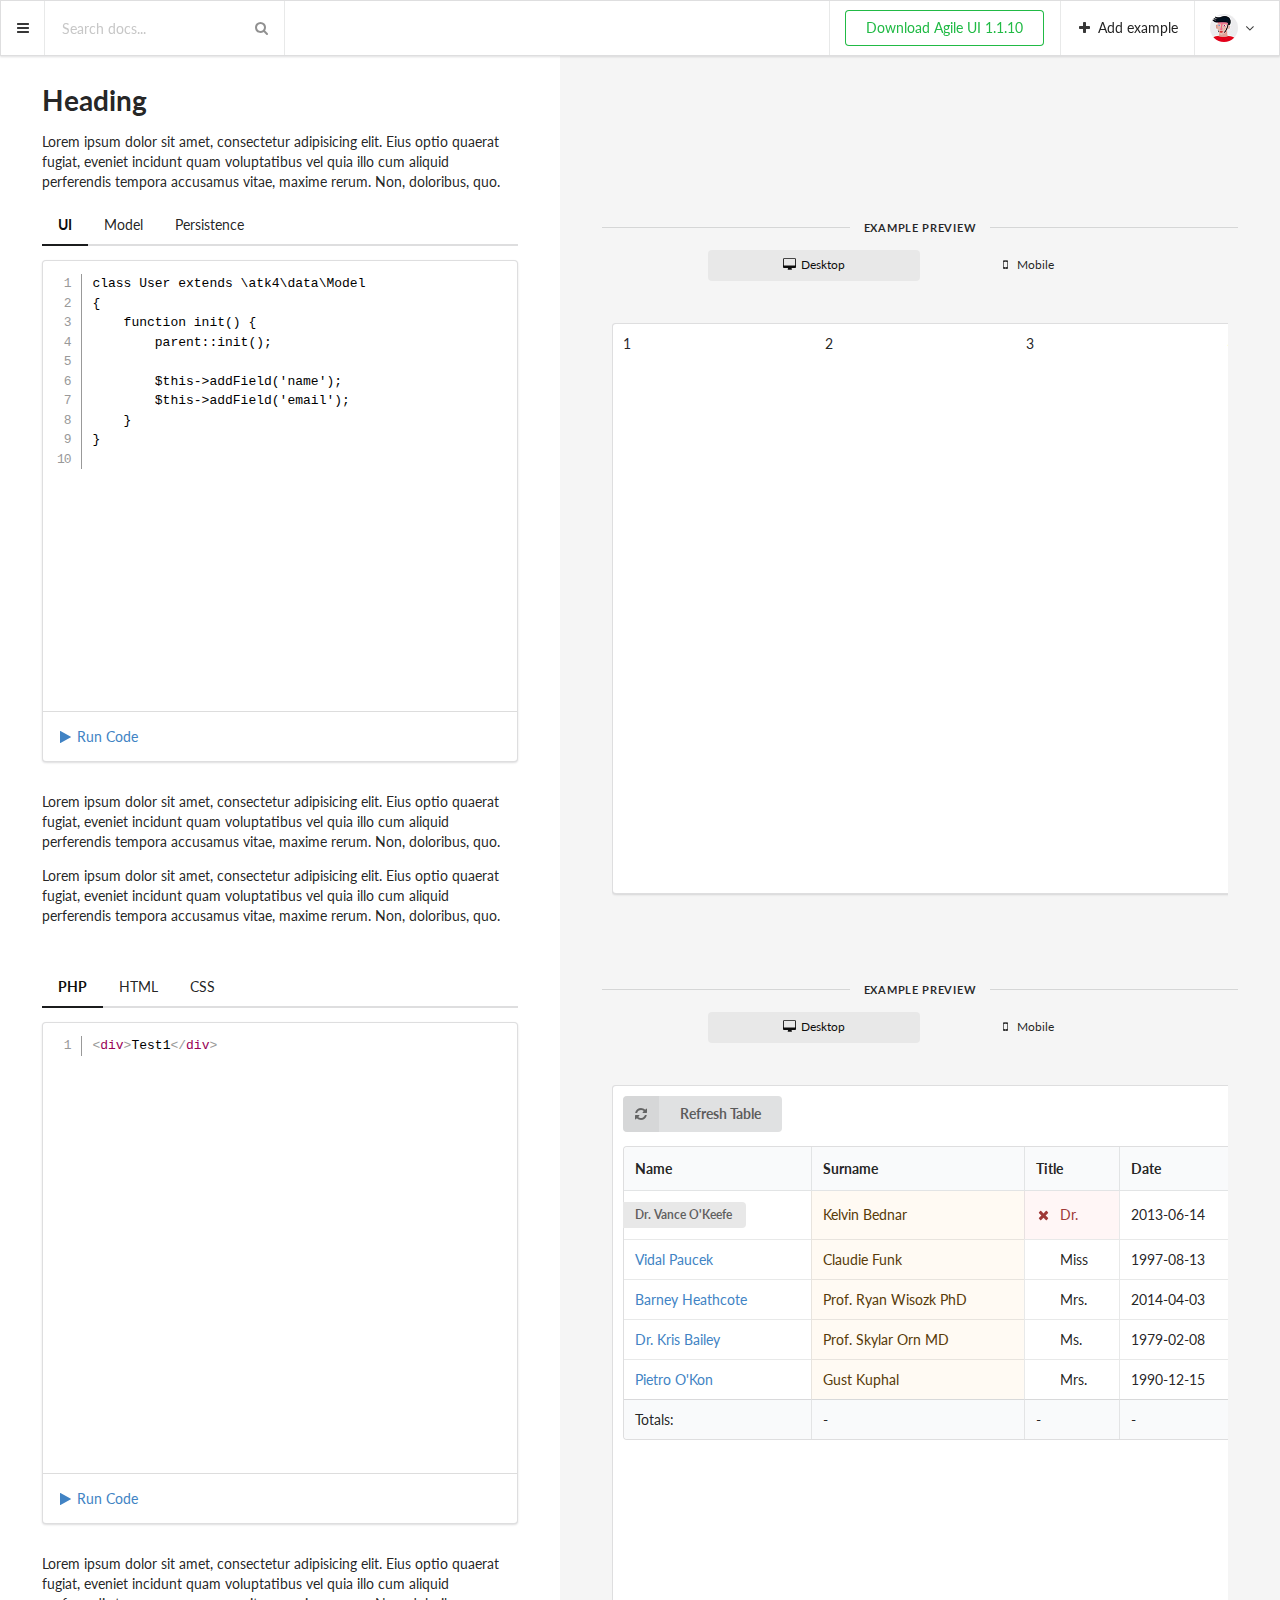
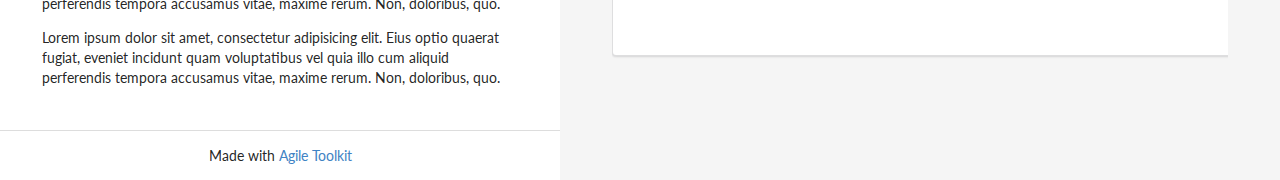
<file: playground/index.html>
<!DOCTYPE html>
<html class="no-js" lang="">
  <head>
    <meta charset="utf-8">
    <meta http-equiv="x-ua-compatible" content="ie=edge">
    <title>AgileUI Demo Playground</title>
    <meta name="description" content="">
    <meta name="viewport" content="width=device-width, initial-scale=1">
    <link rel="apple-touch-icon" href="apple-touch-icon.png">
    <!-- Place favicon.ico in the root directory-->
    <link rel="stylesheet" href="css/normalize.css">
    <link rel="stylesheet" href="css/agile-ui.css">
    <script src="js/vendor/modernizr-2.8.3.min.js"></script>
  </head>
  <body>
    <!--if lt IE 8
    p.browserupgrade
      | You are using an 
      strong outdated
      |  browser. Please 
      a(href='http://browsehappy.com/') upgrade your browser
      |  to improve your experience.
    
    -->
    <div class="mainLayout">
      <aside class="ui left vertical inverted labeled visible sidebar menu leftMenu">
        <div class="item">
          <div class="logo">
            <svg xmlns="http://www.w3.org/2000/svg" viewbox="0 0 256 256" width="32" height="32">
              <path fill="#fff" d="M256,144l0-32l-44.1,0L132,191.9c-12.7,0.8-25.5-2.2-36.5-8.7L229.8,48.8l-22.6-22.6l-23.6,23.6              c-11.6-8.2-25-14-39.6-16.4L144,0l-32,0l0,33.3c-14.6,2.4-28.1,8.2-39.6,16.4L48.8,26.2L26.2,48.8l23.6,23.6              c-8.2,11.6-14,25-16.4,39.6L0,112l0,32l44.1,0L124,64.1c12.7-0.8,25.5,2.2,36.5,8.7L26.2,207.2l22.6,22.6l23.6-23.6              c11.6,8.2,25,14,39.6,16.4l0,33.3l32,0l0-33.3c14.6-2.4,28.1-8.2,39.6-16.4l23.6,23.6l22.6-22.6l-23.6-23.6              c8.2-11.6,14-25,16.4-39.6L256,144z"></path>
            </svg>
            <h3>Demo Suite</h3>
          </div>
        </div>
        <div class="item show-tablet"><a class="fluid ui green basic button" href="javascript:void(0)">Download Agile UI 1.1.10</a></div><a class="item header" href="javascript:void(0)"><i class="rocket icon"></i>Getting Started</a><a class="item header" href="javascript:void(0)"><i class="block layout icon"></i>Layouts</a>
        <div class="item"><i class="browser icon"></i><a class="header" href="javascript:void(0)">Form</a>
          <div class="menu"><a class="item" href="javascript:void(0)">Level 2</a><a class="item" href="javascript:void(0)">Level 2</a><a class="item" href="javascript:void(0)">Level 2</a>
            <div class="item menu"><a class="item" href="javascript:void(0)">Level 3</a><a class="item" href="javascript:void(0)">Level 3</a><a class="item" href="javascript:void(0)">Level 3</a></div>
          </div>
        </div>
        <div class="item"><i class="table icon"></i><a class="header" href="javascript:void(0)">Grid and Table</a>
          <div class="menu"><a class="item" href="javascript:void(0)">Level 2</a><a class="item" href="javascript:void(0)">Level 2</a><a class="item" href="javascript:void(0)">Level 2</a></div>
        </div>
        <div class="item"><i class="cubes icon"></i><a class="header" href="javascript:void(0)">Basics</a>
          <div class="menu"><a class="item" href="javascript:void(0)">Level 2</a><a class="item" href="javascript:void(0)">Level 2</a><a class="item" href="javascript:void(0)">Level 2</a></div>
        </div>
        <div class="item"><i class="hand pointer icon"></i><a class="header" href="javascript:void(0)">Interactivity</a>
          <div class="menu"><a class="item" href="javascript:void(0)">Level 2</a><a class="item" href="javascript:void(0)">Level 2</a><a class="item" href="javascript:void(0)">Level 2</a></div>
        </div>
      </aside>
      <header class="ui fixed horizontal menu topMenu"><a class="icon item leftMenuTrigger" href="javascript:void(0)"><i class="sidebar icon"></i></a>
        <div class="ui category search item">
          <div class="ui transparent icon input">
            <input class="prompt" type="text" placeholder="Search docs..."><i class="search link icon"></i>
          </div>
          <div class="results"></div>
        </div>
        <div class="right menu">
          <div class="item hide-tablet">
            <div class="ui green basic button">Download Agile UI 1.1.10</div>
          </div><a class="item hide-tablet" href="javascript:void(0)"><i class="plus icon"></i>Add example</a>
          <div class="ui right dropdown item"><img class="ui avatar image" src="images/matt.jpg"><i class="angle down icon"></i>
            <div class="menu">
              <div class="item">My examples</div>
              <div class="item">Settings</div>
              <div class="item">Log out</div>
            </div>
          </div>
        </div>
      </header>
      <div class="topMenuGhost ui menu"><span class="item"></span></div>
      <main class="mainContainer">
        <div class="ui main container basic segment very padded">
          <h1>Heading</h1>
          <p>Lorem ipsum dolor sit amet, consectetur adipisicing elit. Eius optio quaerat fugiat, eveniet incidunt quam voluptatibus vel quia illo cum aliquid perferendis tempora accusamus vitae, maxime rerum. Non, doloribus, quo.</p>
          <div class="example">
            <div class="ui pointing secondary menu"><a class="active item" data-tab="first">UI</a><a class="item" data-tab="second">Model</a><a class="item" data-tab="third">Persistence</a></div>
            <div class="ui active tab" data-tab="first">
              <div class="ui segment exampleCodeBox">
                <div class="exampleCode" data-language="php">class User extends \atk4\data\Model
{
    function init() {
        parent::init();

        $this->addField('name');
        $this->addField('email');
    }
}
                </div>
                <div class="ui divider"></div>
                <div class="ui basic segment"><a href="javascript:void(0)"><i class="play icon"></i>Run Code</a></div>
              </div>
            </div>
            <div class="ui tab" data-tab="second">
              <div class="ui segment exampleCodeBox">
                <div class="exampleCode" data-language="php">class User extends \atk4\data\Model
{
    function init() {
        parent::init();

        $this->addField('name');
        $this->addField('email');
    }
}
                </div>
                <div class="ui divider"></div>
                <div class="ui basic segment"><a href="javascript:void(0)"><i class="play icon"></i>Run Code</a></div>
              </div>
            </div>
            <div class="ui tab" data-tab="third">
              <div class="ui segment exampleCodeBox">
                <div class="exampleCode" data-language="html">&lt;div&gt;Test3&lt;/div&gt;</div>
                <div class="ui divider"></div>
                <div class="ui basic segment"><a href="javascript:void(0)"><i class="play icon"></i>Run Code</a></div>
              </div>
            </div>
            <div class="ui right rail">
              <div class="examplePreview ui basic segment very padded">
                <header>
                  <div class="ui horizontal divider"><small>Example Preview</small></div>
                  <div class="ui three item secondary menu exampleMenu"><a class="item active" href="javascript:void(0)" onclick="$(this).parents(&quot;header&quot;).siblings(&quot;.exampleLayout&quot;).attr(&quot;data-layout&quot;,&quot;desktop&quot;);$(this).siblings(&quot;.active&quot;).removeClass(&quot;active&quot;);$(this).addClass(&quot;active&quot;);"><i class="computer icon"></i>Desktop</a><a class="item" href="javascript:void(0)" onclick="$(this).parents(&quot;header&quot;).siblings(&quot;.exampleLayout&quot;).attr(&quot;data-layout&quot;,&quot;mobile&quot;);$(this).siblings(&quot;.active&quot;).removeClass(&quot;active&quot;);$(this).addClass(&quot;active&quot;);"><i class="mobile icon"></i>Mobile</a></div>
                  <div class="ui hidden divider"></div>
                </header>
                <div class="exampleLayout" data-layout="desktop">
                  <iframe class="ui segment" src="includes/example-grid.html" onload="resizeIframe(this)"></iframe>
                </div>
              </div>
            </div>
            <div class="ui divider hidden"></div>
            <p>Lorem ipsum dolor sit amet, consectetur adipisicing elit. Eius optio quaerat fugiat, eveniet incidunt quam voluptatibus vel quia illo cum aliquid perferendis tempora accusamus vitae, maxime rerum. Non, doloribus, quo.</p>
            <p>Lorem ipsum dolor sit amet, consectetur adipisicing elit. Eius optio quaerat fugiat, eveniet incidunt quam voluptatibus vel quia illo cum aliquid perferendis tempora accusamus vitae, maxime rerum. Non, doloribus, quo.</p>
          </div>
          <div class="example">
            <div class="ui pointing secondary menu"><a class="active item" data-tab="first">PHP</a><a class="item" data-tab="second">HTML</a><a class="item" data-tab="third">CSS</a></div>
            <div class="ui active tab" data-tab="first">
              <div class="ui segment exampleCodeBox">
                <div class="exampleCode" data-language="html">&lt;div&gt;Test1&lt;/div&gt;</div>
                <div class="ui divider"></div>
                <div class="ui basic segment"><a href="javascript:void(0)"><i class="play icon"></i>Run Code</a></div>
              </div>
            </div>
            <div class="ui tab" data-tab="second">
              <div class="ui segment exampleCodeBox">
                <div class="exampleCode" data-language="html">&lt;div&gt;Test2&lt;/div&gt;</div>
                <div class="ui divider"></div>
                <div class="ui basic segment"><a href="javascript:void(0)"><i class="play icon"></i>Run Code</a></div>
              </div>
            </div>
            <div class="ui tab" data-tab="third">
              <div class="ui segment exampleCodeBox">
                <div class="exampleCode" data-language="html">&lt;div&gt;Test3&lt;/div&gt;</div>
                <div class="ui divider"></div>
                <div class="ui basic segment"><a href="javascript:void(0)"><i class="play icon"></i>Run Code</a></div>
              </div>
            </div>
            <div class="ui right rail">
              <div class="examplePreview ui basic segment very padded">
                <header>
                  <div class="ui horizontal divider"><small>Example Preview</small></div>
                  <div class="ui three item secondary menu exampleMenu"><a class="item active" href="javascript:void(0)" onclick="$(this).parents(&quot;header&quot;).siblings(&quot;.exampleLayout&quot;).attr(&quot;data-layout&quot;,&quot;desktop&quot;);$(this).siblings(&quot;.active&quot;).removeClass(&quot;active&quot;);$(this).addClass(&quot;active&quot;);"><i class="computer icon"></i>Desktop</a><a class="item" href="javascript:void(0)" onclick="$(this).parents(&quot;header&quot;).siblings(&quot;.exampleLayout&quot;).attr(&quot;data-layout&quot;,&quot;mobile&quot;);$(this).siblings(&quot;.active&quot;).removeClass(&quot;active&quot;);$(this).addClass(&quot;active&quot;);"><i class="mobile icon"></i>Mobile</a></div>
                  <div class="ui hidden divider"></div>
                </header>
                <div class="exampleLayout" data-layout="desktop">
                  <iframe class="ui segment" src="includes/example-table.html" onload="resizeIframe(this)"></iframe>
                </div>
              </div>
            </div>
            <div class="ui divider hidden"></div>
            <p>Lorem ipsum dolor sit amet, consectetur adipisicing elit. Eius optio quaerat fugiat, eveniet incidunt quam voluptatibus vel quia illo cum aliquid perferendis tempora accusamus vitae, maxime rerum. Non, doloribus, quo.</p>
            <p>Lorem ipsum dolor sit amet, consectetur adipisicing elit. Eius optio quaerat fugiat, eveniet incidunt quam voluptatibus vel quia illo cum aliquid perferendis tempora accusamus vitae, maxime rerum. Non, doloribus, quo.</p>
          </div>
        </div>
      </main>
      <footer class="footer">
        <div class="ui divider"></div>
        <div class="ui center aligned basic segment">Made with <a href="http://agiletoolkit.org/" target="_blank">Agile Toolkit</a></div>
      </footer>
    </div>
    <script src="https://code.jquery.com/jquery-1.12.0.min.js"></script>
    <script>window.jQuery || document.write('<script src="js/vendor/jquery-1.12.0.min.js"><\\/script>')</script>
    <script src="js/plugins.js"></script>
    <script src="js/semantic.min.js"></script>
    <script src="js/prism.min.js" async></script>
    <script src="js/codeflask.js" async></script>
    <script src="js/agile-ui.js"></script>
    <!-- Google Analytics: change UA-XXXXX-X to be your site's ID.-->
    <script>
      (function(b,o,i,l,e,r){b.GoogleAnalyticsObject=l;b[l]||(b[l]=
      function(){(b[l].q=b[l].q||[]).push(arguments)});b[l].l=+new Date;
      e=o.createElement(i);r=o.getElementsByTagName(i)[0];
      e.src='https://www.google-analytics.com/analytics.js';
      r.parentNode.insertBefore(e,r)}(window,document,'script','ga'));
      ga('create','UA-XXXXX-X','auto');ga('send','pageview');
    </script>
  </body>
</html>
</file>
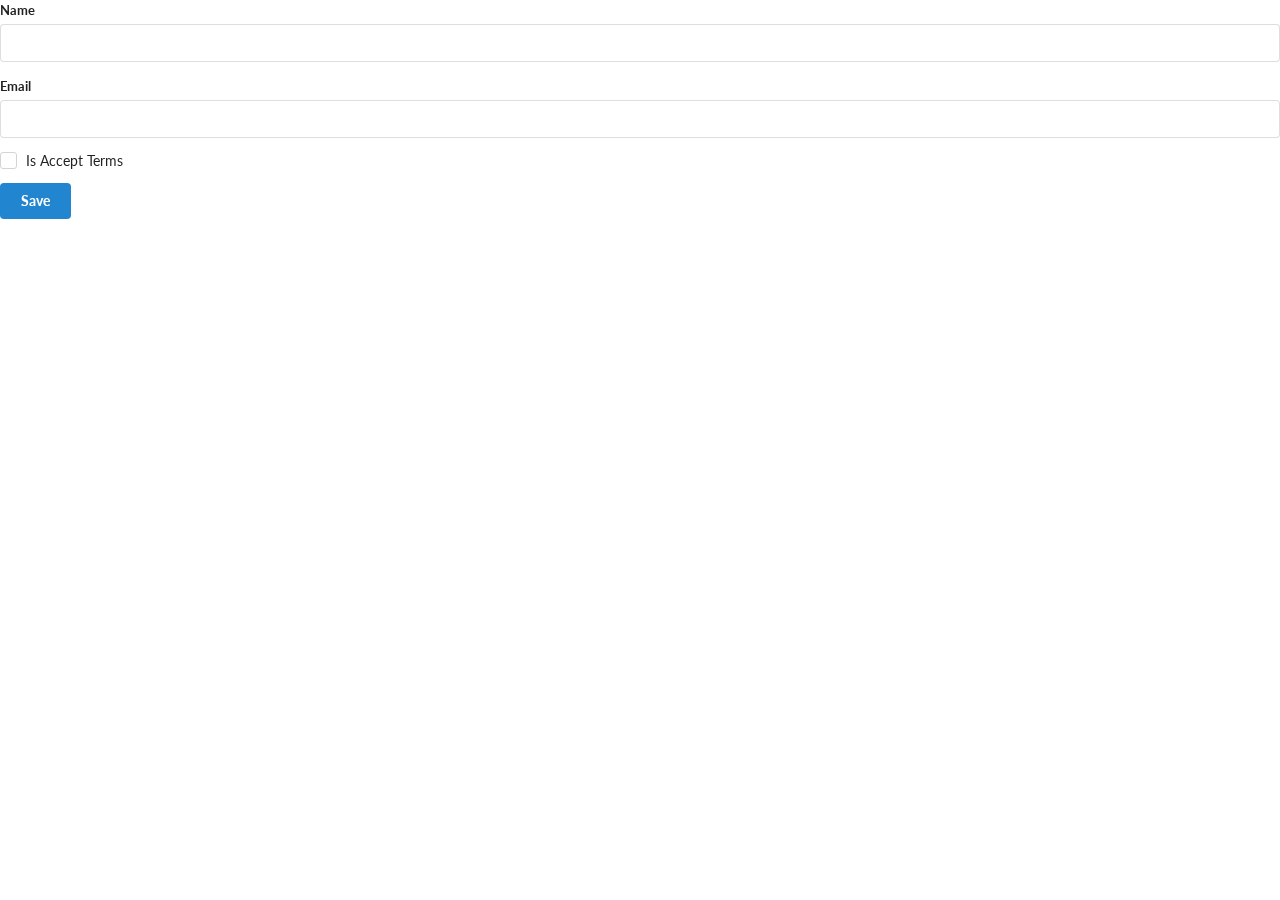
<file: playground/includes/example-form.html>
<html>
  <link href="../css/semantic.min.css" rel="stylesheet" type="text/css"/>
</html>
<body style="background:transparent;">
  <form class="ui form" id="atk_admin_form">
    <div class="field">
      <label for="atk_admin_form_generic_name_input">Name</label>
      <div class="ui input" id="atk_admin_form_generic_name">
        <input id="atk_admin_form_generic_name_input" name="name" type="text" placeholder="" value=""/>
      </div>
    </div>
    <div class="field">
      <label for="atk_admin_form_generic_email_input">Email</label>
      <div class="ui input" id="atk_admin_form_generic_email">
        <input id="atk_admin_form_generic_email_input" name="email" type="text" placeholder="" value=""/>
      </div>
    </div>
    <div class="field">
      <div class="ui checkbox" id="atk_admin_form_generic_is_accept_terms">
        <input class="hidden" id="atk_admin_form_generic_is_accept_terms_input" type="checkbox" name="is_accept_terms" tabindex="0"/>
        <label>Is Accept Terms</label>
      </div>
    </div>
    <div class="ui primary button" id="atk_admin_form_generic_button">Save</div>
  </form>
</body>
</file>
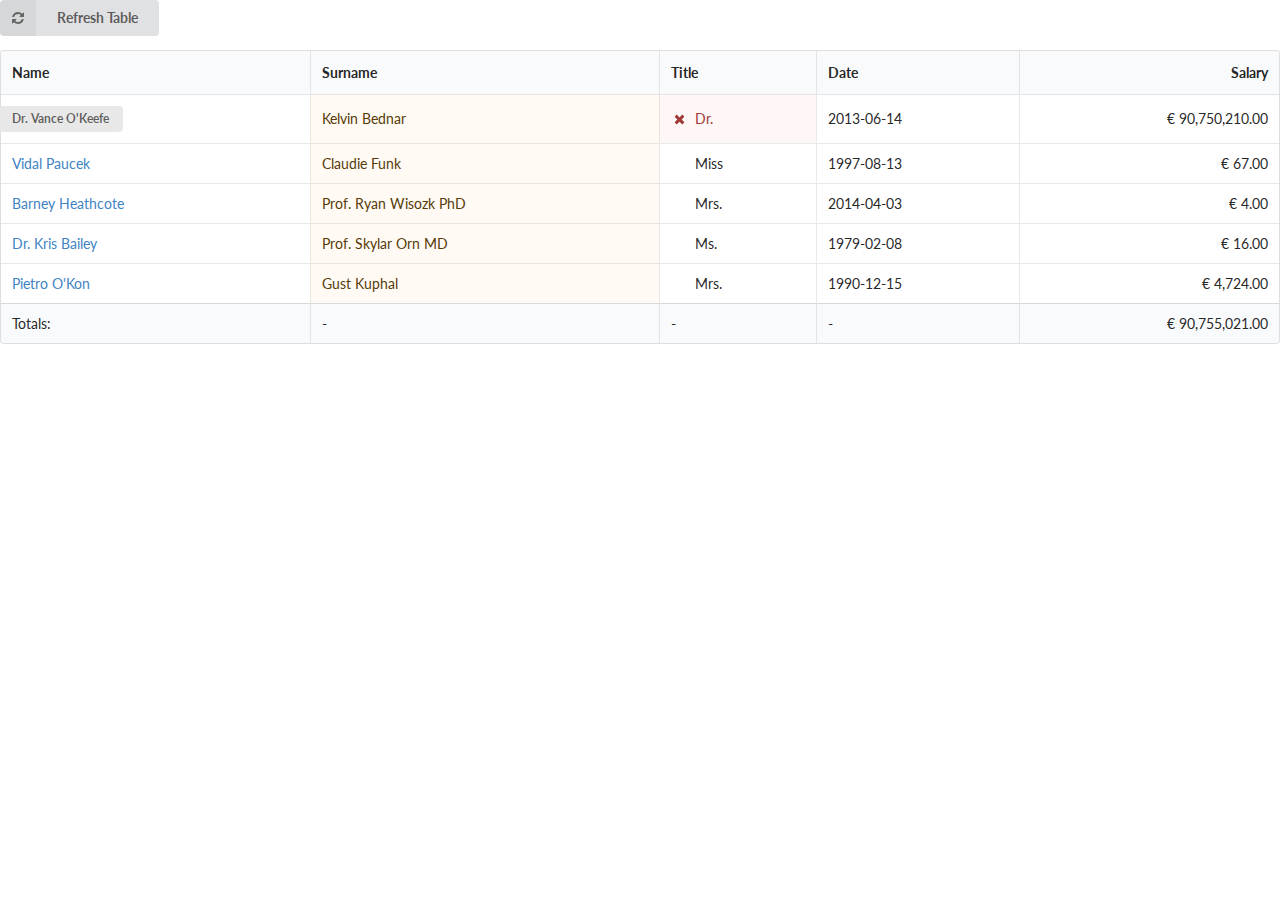
<file: playground/includes/example-table.html>
<html>
  <link href="../css/semantic.min.css" rel="stylesheet" type="text/css"/>
</html>
<body style="background:transparent;">
  <div class="ui buttons" id="atk_admin_view">
    <div class="ui labeled icon button" id="atk_admin_view_button"><i class="refresh icon" id="atk_admin_view_button_icon"></i>Refresh Table</div>
  </div>
  <table class="ui celled table" id="atk_admin_table">
    <thead>
      <tr>
        <th>Name</th>
        <th>Surname</th>
        <th>Title</th>
        <th>Date</th>
        <th class="right aligned single line {$_money_class}">Salary</th>
      </tr>
    </thead>
    <tbody>
      <tr data-id="1">
        <td><a href="details.php?id=%7B%24id%7D">
            <div class="ui ribbon label">Dr. Vance O'Keefe</div></a></td>
        <td class="warning">Kelvin Bednar</td>
        <td class="negative single line"><i class="icon close"></i> Dr.</td>
        <td>2013-06-14</td>
        <td class="right aligned single line">€ 90,750,210.00</td>
      </tr>
      <tr data-id="2">
        <td><a href="details.php?id=%7B%24id%7D">Vidal Paucek</a></td>
        <td class="warning">Claudie Funk</td>
        <td><i class="icon"></i> Miss</td>
        <td>1997-08-13</td>
        <td class="right aligned single line">€ 67.00</td>
      </tr>
      <tr data-id="3">
        <td><a href="details.php?id=%7B%24id%7D">Barney Heathcote</a></td>
        <td class="warning">Prof. Ryan Wisozk PhD</td>
        <td><i class="icon"></i> Mrs.</td>
        <td>2014-04-03</td>
        <td class="right aligned single line">€ 4.00</td>
      </tr>
      <tr data-id="4">
        <td><a href="details.php?id=%7B%24id%7D">Dr. Kris Bailey</a></td>
        <td class="warning">Prof. Skylar Orn MD</td>
        <td><i class="icon"></i> Ms.</td>
        <td>1979-02-08</td>
        <td class="right aligned single line">€ 16.00</td>
      </tr>
      <tr data-id="5">
        <td><a href="details.php?id=%7B%24id%7D">Pietro O'Kon</a></td>
        <td class="warning">Gust Kuphal</td>
        <td><i class="icon"></i> Mrs.</td>
        <td>1990-12-15</td>
        <td class="right aligned single line">€ 4,724.00</td>
      </tr>
    </tbody>
    <tfoot>
      <tr>
        <th>Totals:</th>
        <th>-</th>
        <th>-</th>
        <th>-</th>
        <th class="right aligned single line {$_money_class}">€ 90,755,021.00</th>
      </tr>
    </tfoot>
  </table>
</body>
</file>
<file: playground/css/agile-ui.css>
@import 'semantic.min.css';
@import 'prism.min.css';
@import 'codeflask.css';
body {
  background-color: #f5f5f5;
}
.ui.visible.left.sidebar ~ header.topMenu.ui.menu.fixed {
  -webkit-transform: none;
  transform: none;
}
.mainLayout {
  display: flex;
  min-height: 100vh;
  flex-direction: column;
}
.topMenuGhost.ui.menu {
  display: none;
  margin: 0;
  pointer-events: none;
  visibility: hidden;
}
header.topMenu.ui.fixed.menu {
  left: 0;
}
header.topMenu.ui.fixed.menu ~ .topMenuGhost {
  display: block;
}
footer.footer,
.mainContainer {
  background: #fff;
  box-sizing: content-box;
}
.mainContainer {
  position: relative;
  z-index: 2;
}
.mainContainer > .ui.main {
  box-sizing: border-box;
}
footer.footer .ui.divider,
footer.footer .ui.segment {
  margin: 0;
}
.ui.left.sidebar {
  width: 16em;
  z-index: 103;
}
.ui.left.sidebar .item.leftMenuClose {
  display: none;
  padding: 0.5em;
  position: fixed;
  right: 0;
  top: 0;
  z-index: 999;
}
.ui.left.sidebar .item.leftMenuClose i.icon {
  margin-left: 0 !important;
}
.ui.left.sidebar .item.leftMenuClose:before {
  background: none;
}
.ui.left.sidebar .logo {
  align-items: center;
  display: flex;
  justify-content: left;
  padding: 0.5em 0;
}
.ui.left.sidebar .logo h3 {
  margin: 0 0 0 0.75em;
}
.ui.table.overflow-auto {
  overflow: auto;
}
.ui.table.overflow-auto > .ui.table {
  border: none;
}
.cell-expanded {
  min-width: 320px;
  max-width: 640px;
  white-space: normal;
}
.overlay.pushable {
  height: 100%;
  left: 0;
  opacity: 0;
  pointer-events: none;
  position: fixed;
  top: 0;
  width: 100%;
  z-index: 102;
}
.overlay.pushable .pusher:after {
  height: 100%;
  opacity: 1;
  width: 100%;
}
.example {
  position: relative;
}
.example:not(:last-child) {
  margin-bottom: 3em;
}
.example .exampleCodeBox {
  padding: 0;
}
.example .exampleCodeBox .exampleCode {
  height: 50vh;
}
.example .exampleCodeBox .exampleCode ~ * {
  margin: 0;
}
.example .exampleMenu.ui.menu {
  font-size: 0.875rem;
}
.example .examplePreview {
  display: flex;
  flex-direction: column;
  height: 100%;
}
.example .examplePreview.ui[class*="very padded"].segment {
  padding-bottom: 0;
  padding-top: 0;
}
.example .examplePreview header {
  flex-grow: 0;
}
.example .examplePreview .exampleLayout {
  box-sizing: border-box;
  flex-grow: 1;
  margin-left: auto;
  margin-right: auto;
  overflow-x: auto;
  overflow-y: hidden;
  position: relative;
  width: 100%;
}
.example .examplePreview .exampleLayout,
.example .examplePreview .exampleLayout[data-layout="desktop"] {
  width: 100%;
}
.example .examplePreview .exampleLayout iframe,
.example .examplePreview .exampleLayout[data-layout="desktop"] iframe {
  min-width: 800px;
}
.example .examplePreview .exampleLayout[data-layout="mobile"] {
  min-width: 0;
  max-width: 768px;
  width: 100%;
}
.example .examplePreview .exampleLayout[data-layout="mobile"] iframe {
  min-width: 0;
}
.example .examplePreview .exampleLayout iframe.ui.segment {
  padding: 10px;
  width: 100%;
}
.example > .ui.rail {
  margin: 0;
  padding: 0;
  width: 100vw;
}
.clearFix {
  *zoom: 1;
}
.clearFix:before,
.clearFix:after {
  display: table;
  content: "";
  line-height: 0;
  width: 100%;
}
body {
  overflow-x: inherit;
}
.show-tablet {
  display: none !important;
}
@media (min-width: 1441px) {
  .mainContainer,
  .footer {
    width: 40em;
  }
  .mainContainer .example .ui.right.rail {
    padding: 0 0 0 40em;
  }
  .ui.visible.left.sidebar ~ .topMenu {
    padding-left: 16em;
  }
  .ui.visible.left.sidebar ~ .mainContainer .example .ui.right.rail {
    left: -19em;
    padding: 0 0 0 56em;
  }
  .ui.visible.left.sidebar ~ .mainContainer,
  .ui.visible.left.sidebar ~ .footer {
    padding-left: 16em;
  }
}
@media (max-width: 1440px) {
  .mainContainer .example .ui.right.rail {
    padding: 0 0 0 40em;
  }
  header.topMenu.ui.menu.fixed {
    -webkit-transform: translate3d(0, 0, 0);
    transform: translate3d(0, 0, 0);
    left: 0;
    width: 100% !important;
  }
  .ui.left.sidebar {
    opacity: 0;
    pointer-events: none;
    -webkit-transform: translate3d(0, 0, 0);
    transform: translate3d(0, 0, 0);
    visibility: visible;
  }
  .ui.left.sidebar.visible ~ header.topMenu.ui.menu.fixed,
  .ui.left.sidebar.visible ~ .mainContainer,
  .ui.left.sidebar.visible ~ footer.footer {
    left: 0;
    padding-left: 0;
  }
  .mainContainer,
  .footer {
    width: 40em;
  }
  .example > .ui.rail {
    padding-left: 40em;
  }
  body.leftMenu-visible:after {
    left: 0;
    position: fixed;
    top: 0;
  }
  body.leftMenu-visible .ui.left.sidebar {
    opacity: 1;
    pointer-events: auto;
  }
  body.leftMenu-visible .ui.left.sidebar .leftMenuClose {
    display: block;
  }
}
@media (min-width: 992px) {
  .example .examplePreview .exampleLayout {
    border: 10px solid transparent;
  }
  .example .examplePreview .exampleLayout iframe {
    height: 100%;
    left: 0;
    position: absolute;
    top: 0;
  }
  .example > .ui.rail {
    left: -3em;
    z-index: -1;
  }
}
@media (max-width: 991px) {
  .mainContainer .example > .ui.right.rail {
    left: 0;
    margin-top: 3em;
    padding: 0;
    position: relative;
    width: 100%;
  }
  .mainContainer .example > .ui.right.rail,
  .mainContainer .example > .ui.right.rail .examplePreview.ui[class*="very padded"].segment {
    height: auto;
  }
  .mainContainer .example > .ui.right.rail .examplePreview.ui[class*="very padded"].segment {
    padding: 0;
  }
  .example .examplePreview .exampleLayout iframe {
    height: auto;
  }
  .mainContainer,
  .ui.container,
  .footer {
    width: 100%;
  }
}
@media (max-width: 767px) {
  .hide-tablet {
    display: none !important;
  }
  .show-tablet {
    display: block !important;
  }
  body.leftMenu-visible {
    overflow: hidden;
  }
  .mainContainer > .ui.main.container {
    padding-left: 1.5em;
    padding-right: 1.5em;
  }
  .ui.left.sidebar {
    width: 100%;
  }
}
@media print {
  .ui.visible.left.sidebar ~ .mainContainer,
  .ui.visible.left.sidebar ~ footer.footer {
    padding-left: 0;
  }
  .ui.left.sidebar,
  .topMenu,
  .topMenuGhost {
    display: none !important;
  }
}
/*# sourceMappingURL=agile-ui.css.map */
</file>
